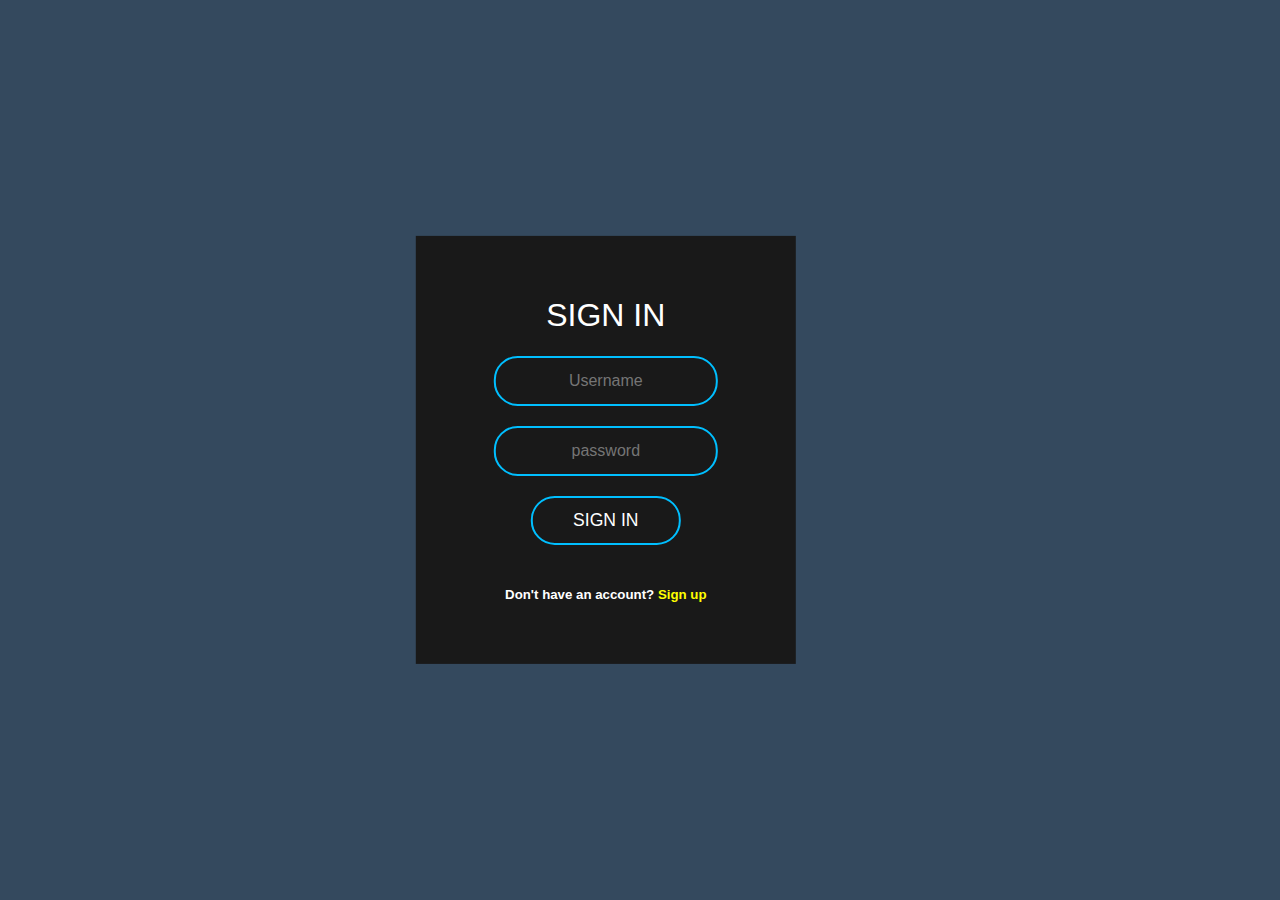
<file: index.html>
<!DOCTYPE html>
<html lang="en">
<head>
    <meta charset="UTF-8">
    <meta http-equiv="X-UA-Compatible" content="IE=edge">
    <meta name="viewport" content="width=device-width, initial-scale=1.0">
    <title>Document</title>
    <link rel="stylesheet" href="style.css">
</head>
<body>
    <form class="box">
        <h1>Sign in</h1>
        <input type="text" name="" placeholder="Username">
        <input type="password" name="" placeholder="password">
        <input type="submit" name="" value="Sign in">
        <h5>Don't have an account? <span onclick="location.href='registration.html'" class="registration">Sign up</span></h5>
    </form>
</body>
</html>
</file>
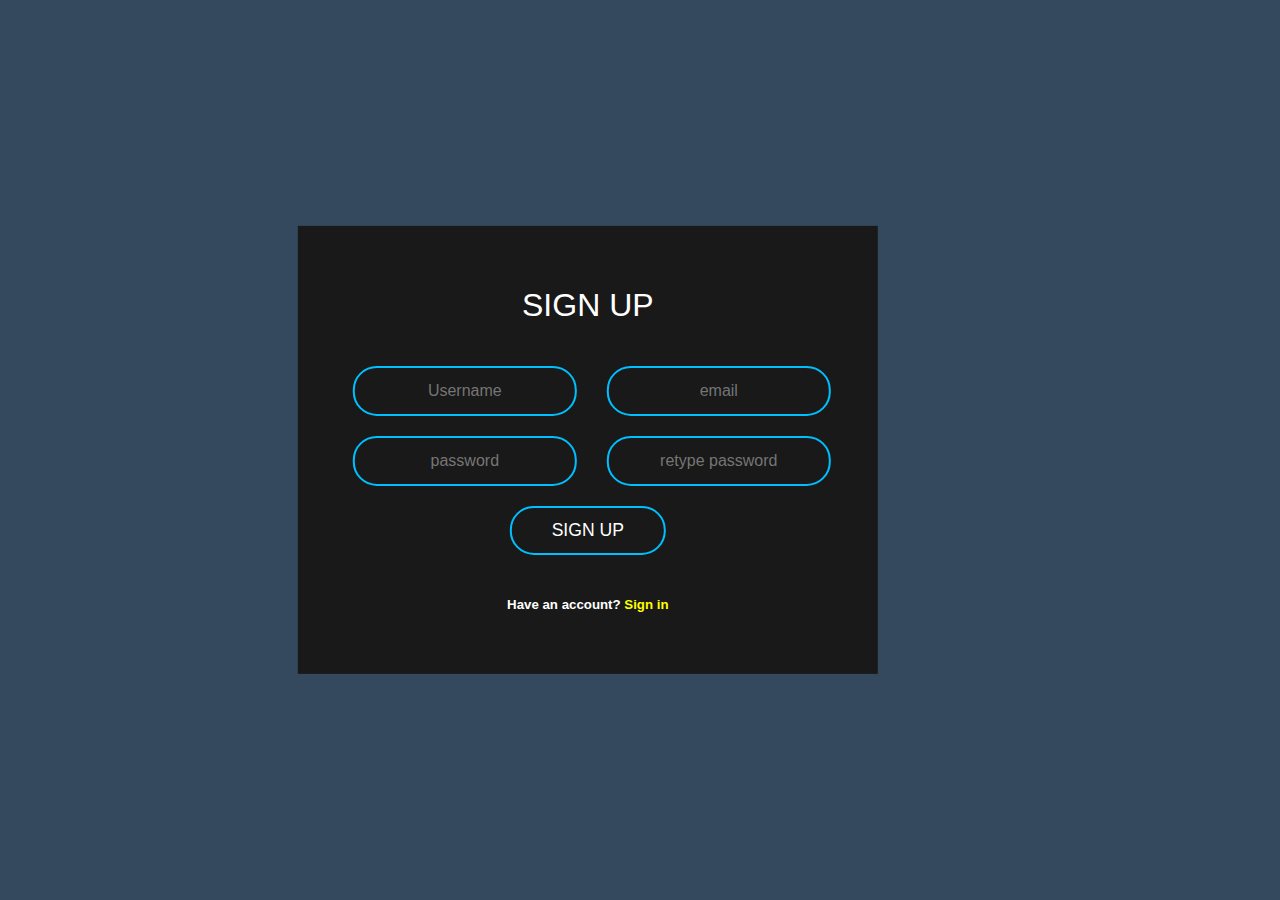
<file: registration.html>
<!DOCTYPE html>
<html lang="en">
<head>
    <meta charset="UTF-8">
    <meta http-equiv="X-UA-Compatible" content="IE=edge">
    <meta name="viewport" content="width=device-width, initial-scale=1.0">
    <title>Document</title>
    <link rel="stylesheet" href="registration.css">
</head>
<body style="background-color: #34495e;">
    <form class="box">
        <h1>Sign Up</h1>
                <div class="row">
                    <div class="first">
                        <input type="text" name="" placeholder="Username">
                        <input type="password" name="" placeholder="password">
                    </div>
                    <div class="second">
                        <input type="text" name="" placeholder="email">
                        <input type="password" name="" placeholder="retype password">
                    </div>
                </div>
        <input type="submit" name="" value="Sign Up">
        <h5>Have an account? <span onclick="location.href='index.html'" class="registration">Sign in</span></h5>
    </form>
</body>
</html>
</file>
<file: style.css>
body{
    margin: 0;
    padding: 0;
    font-family: sans-serif;
    background: #34495e;
}

.box{
    width: 300px;
    padding: 40px;
    background: #191919;
    top: 50%;
    left: 50%;
    transform: translate(-59%, -50%);
    position: absolute;
    text-align: center;
}

.box h1{
    color: white;
    text-transform: uppercase;
    font-weight: 500;
}

.box input[type = "text"],.box input[type = "password"]{
    font-size: 1em;
    border: 0;
    background: none;
    display: block;
    text-align: center;
    margin: 20px auto;
    border: 2px solid #00BFFF;
    padding: 14px 10px;
    width: 200px;
    outline: none;
    color: white;
    border-radius: 24px;
    transition: 0.24s;
}

.box input[type = "text"]:focus{
    width: 290px;
    border: 2px solid #00fa9a;
}
.box input[type = "password"]:focus{
    width: 250px;
    border: 2px solid rgb(255, 113, 47);
}

.box input[type = "submit"]{
    font-size: 1.1em;
    border: 0;
    background: none;
    display: block;
    text-align: center;
    margin: 20px auto;
    border: 2px solid #00BFFF;
    padding: 12px 40px;
    outline: none;
    color: white;
    border-radius: 24px;
    transition: 0.24s;
    cursor: pointer;
    font-family: sans-serif;
    text-transform: uppercase;
}

.box input[type = "submit"]:hover{
    background: #00BFFF;
    box-shadow: 0 0px 25px #00BFFF;
}

.box h5{
    color: white;
    padding-top: 20px;
    font-family: sans-serif;
}

.registration{
    color: yellow;
    cursor: pointer;
}
</file>
<file: registration.css>
body{
    margin: 0;
    padding: 0;
    font-family: sans-serif;
    background: #34495e;
}

.box{
    width: 500px;
    padding: 40px;
    background: #191919;
    top: 50%;
    left: 50%;
    transform: translate(-59%, -50%);
    position: absolute;
    text-align: center;
}

.box h1{
    color: white;
    text-transform: uppercase;
    font-weight: 500;
}

.box input[type = "text"],.box input[type = "password"]{
    font-size: 1em;
    border: 0;
    background: none;
    display: block;
    text-align: center;
    margin: 20px auto;
    border: 2px solid #00BFFF;
    padding: 14px 10px;
    width: 200px;
    outline: none;
    color: white;
    border-radius: 24px;
    transition: 0.24s;
}

.box input[type = "text"]:focus{
    border: 2px solid #00fa9a;
}
.box input[type = "password"]:focus{
    border: 2px solid rgb(255, 113, 47);
}

.box input[type = "submit"]{
    font-size: 1.1em;
    border: 0;
    background: none;
    display: block;
    text-align: center;
    margin: 20px auto;
    border: 2px solid #00BFFF;
    padding: 12px 40px;
    outline: none;
    color: white;
    border-radius: 24px;
    transition: 0.24s;
    cursor: pointer;
    font-family: sans-serif;
    text-transform: uppercase;
}

.box input[type = "submit"]:hover{
    background: #00BFFF;
    box-shadow: 0 0px 25px #00BFFF;
}

.box h5{
    color: white;
    padding-top: 20px;
    font-family: sans-serif;
}

.registration{
    color: yellow;
    cursor: pointer;
}

.first{
    float: left;
    margin-left: 15px;
}

.second{
    float: left;
    margin-left: 30px;
}
</file>
